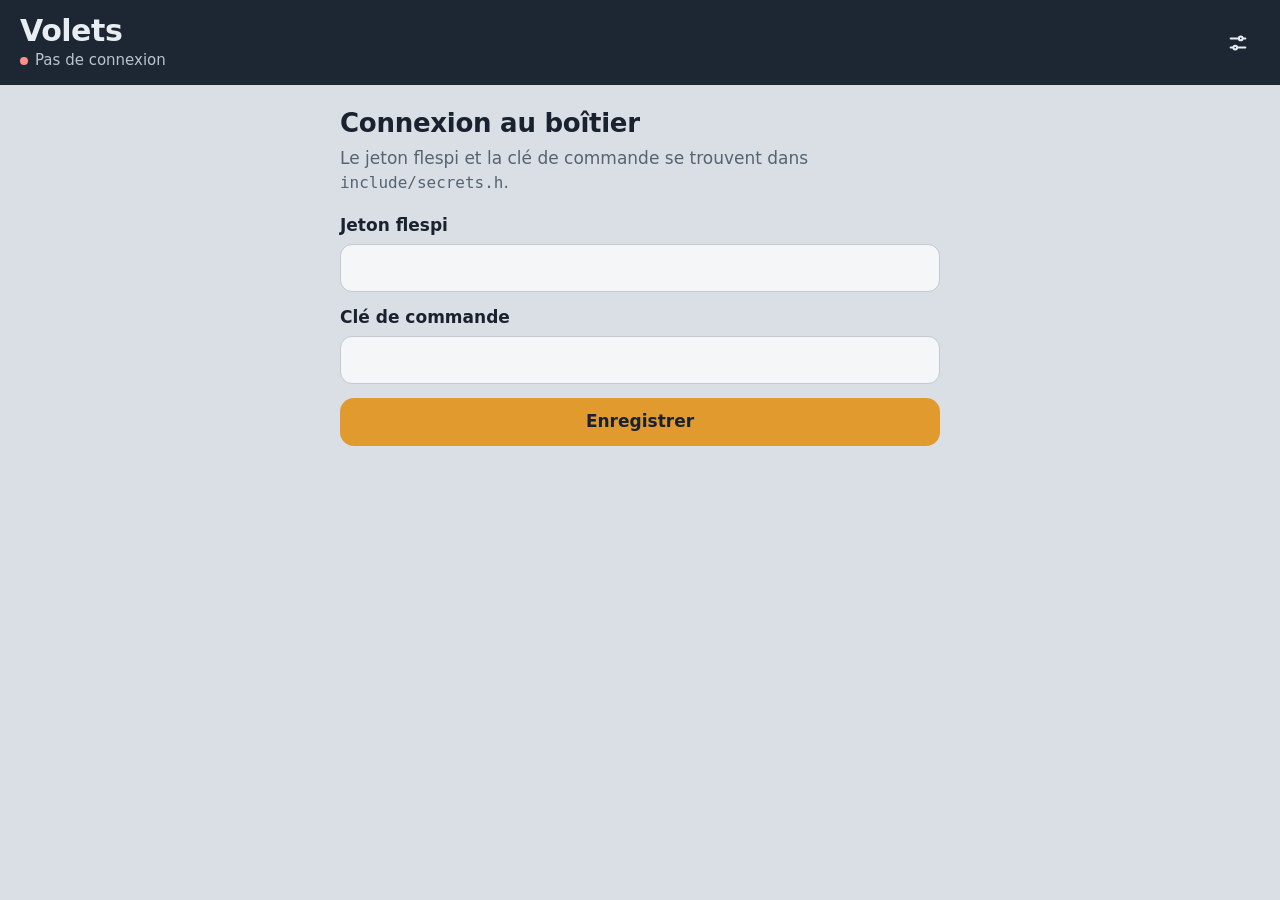
<file: webapp/index.html>
<!doctype html>
<html lang="fr">
<head>
  <meta charset="utf-8">
  <meta name="viewport" content="width=device-width, initial-scale=1, viewport-fit=cover">
  <meta http-equiv="Content-Security-Policy" content="default-src 'none'; script-src 'self'; style-src 'self'; img-src 'self'; manifest-src 'self'; worker-src 'self'; connect-src 'self' wss://mqtt.flespi.io; base-uri 'none'; form-action 'none'">
  <meta name="referrer" content="no-referrer">
  <meta name="apple-mobile-web-app-capable" content="yes">
  <meta name="mobile-web-app-capable" content="yes">
  <meta name="apple-mobile-web-app-status-bar-style" content="black-translucent">
  <meta name="apple-mobile-web-app-title" content="Volets">
  <meta name="theme-color" content="#1D2733">
  <title>Volets io</title>
  <link rel="manifest" href="manifest.json">
  <link rel="apple-touch-icon" href="icons/apple-touch-icon.png">
  <link rel="stylesheet" href="style.css">
</head>
<body>
  <header>
    <div class="masthead">
      <h1>Volets</h1>
      <p id="connection" class="status status-off" role="status">Pas de connexion</p>
    </div>
    <button id="open-settings" class="icon-button" type="button" aria-label="Réglages">
      <svg class="icon" viewBox="0 0 24 24" aria-hidden="true"><path d="M4 7h9M17 7h3M4 17h3M11 17h9M13 7a2 2 0 1 0 4 0a2 2 0 1 0-4 0M7 17a2 2 0 1 0 4 0a2 2 0 1 0-4 0"/></svg>
    </button>
  </header>

  <main>
    <section id="devices-view" hidden>
      <ul id="devices"></ul>
      <p id="empty" class="empty" hidden>Aucun volet pour l'instant. Ils apparaîtront ici dès que le boîtier sera en ligne.</p>
      <p id="drag-hint" class="hint" hidden>Faites glisser un volet pour choisir sa hauteur.</p>
    </section>

    <section id="settings-view" hidden>
      <h2>Connexion au boîtier</h2>
      <p class="lead">Le jeton flespi et la clé de commande se trouvent dans <code>include/secrets.h</code>.</p>
      <p id="settings-error" class="error" role="alert" hidden></p>
      <form id="settings-form" novalidate>
        <label>Jeton flespi
          <input id="token" type="password" autocomplete="off" autocapitalize="none" spellcheck="false" required>
        </label>
        <label>Clé de commande
          <input id="command-key" type="password" autocomplete="off" autocapitalize="none" spellcheck="false" required>
        </label>
        <button class="primary" type="submit">Enregistrer</button>
        <button id="close-settings" type="button" hidden>Fermer</button>
        <button id="logout" class="danger" type="button" hidden>Se déconnecter</button>
      </form>

      <div id="location-section" hidden>
        <h2>Position du boîtier</h2>
        <p class="lead">Sert à calculer le lever et le coucher du soleil.</p>
        <p id="location-error" class="error" role="alert" hidden></p>
        <form id="location-form" novalidate>
          <label>Latitude
            <input id="latitude" autocomplete="off" autocapitalize="none" spellcheck="false" placeholder="48.8566">
          </label>
          <label>Longitude
            <input id="longitude" autocomplete="off" autocapitalize="none" spellcheck="false" placeholder="2.3522">
          </label>
          <button id="use-position" type="button">Utiliser ma position</button>
          <button class="primary" type="submit">Enregistrer la position</button>
        </form>
      </div>
    </section>
  </main>

  <dialog id="device-dialog" aria-labelledby="device-dialog-title">
    <form id="device-form" novalidate>
      <h2 id="device-dialog-title">Réglages du volet</h2>
      <label>Nom
        <input id="device-name" maxlength="32" required>
      </label>
      <label>Pièce
        <input id="device-room" list="room-list" maxlength="32" autocomplete="off" placeholder="Aucune">
      </label>
      <datalist id="room-list"></datalist>
      <label>Temps de course (secondes)
        <input id="device-time" type="number" inputmode="numeric" min="1" max="600" step="1" required>
      </label>
      <label class="checkbox">
        <input id="device-repeat" type="checkbox">
        Réessayer si le volet ne répond pas
      </label>
      <div class="sun-rule">
        <label class="checkbox">
          <input id="device-sunrise" type="checkbox">
          Ouvrir au lever du soleil
        </label>
        <select id="device-sunrise-offset" aria-label="Décalage par rapport au lever du soleil"></select>
      </div>
      <div class="sun-rule">
        <label class="checkbox">
          <input id="device-sunset" type="checkbox">
          Fermer au coucher du soleil
        </label>
        <select id="device-sunset-offset" aria-label="Décalage par rapport au coucher du soleil"></select>
      </div>
      <p id="device-sun-hint" class="sun-hint"></p>
      <p id="device-error" class="error" role="alert" hidden></p>
      <div class="sheet-actions">
        <button id="device-cancel" type="button">Annuler</button>
        <button class="primary" type="submit">Enregistrer</button>
      </div>
    </form>
  </dialog>

  <script src="vendor/mqtt.min.js"></script>
  <script src="app.js"></script>
</body>
</html>
</file>
<file: webapp/style.css>
/*
  A façade of windows. Each shutter is drawn as aluminium slats lowered
  to its real position; the amber line is where it was asked to go.
*/
:root {
  color-scheme: light dark;
  --facade: #d9dfe4;
  --lintel: #1d2733;
  --on-lintel: #e8edf2;
  --surface: #f4f6f8;
  --frame: #eef1f4;
  --frame-edge: #b4bec8;
  --slat: #c3ccd5;
  --slat-seam: #8f9ba8;
  --rail: #66737f;
  --sky-top: #8ec3e6;
  --sky-bottom: #f7dcaa;
  --signal: #e09a2d;
  --signal-text: #8f5600;
  --on-signal: #1a2230;
  --text: #1a2230;
  --muted: #566373;
  --line: #c2cad2;
  --ok: #2b7d50;
  --warn: #8f6208;
  --error: #b5362f;
  --frame-width: 9px;
  --font: ui-rounded, "SF Pro Rounded", system-ui, -apple-system, "Segoe UI", sans-serif;
}

@media (prefers-color-scheme: dark) {
  :root {
    --facade: #141b24;
    --lintel: #0d131a;
    --surface: #1f2833;
    --frame: #27323f;
    --frame-edge: #3b4857;
    --slat: #4a5768;
    --slat-seam: #2b3542;
    --rail: #8c9bab;
    --sky-top: #213f5c;
    --sky-bottom: #7a5837;
    --signal: #f0ab3e;
    --signal-text: #f0ab3e;
    --text: #e8edf2;
    --muted: #95a3b3;
    --line: #34404d;
    --ok: #6fcf97;
    --warn: #f2c063;
    --error: #ff8f86;
  }
}

* { box-sizing: border-box; margin: 0; }
[hidden] { display: none !important; }

body {
  min-height: 100dvh;
  background: var(--facade);
  color: var(--text);
  font: 17px/1.4 var(--font);
  -webkit-font-smoothing: antialiased;
  -webkit-tap-highlight-color: transparent;
}

code { font: 0.94em/1 ui-monospace, "SF Mono", monospace; }

:focus-visible { outline: 3px solid var(--signal); outline-offset: 3px; }

.icon {
  width: 22px;
  height: 22px;
  fill: none;
  stroke: currentColor;
  stroke-width: 2.2;
  stroke-linecap: round;
  stroke-linejoin: round;
}
.icon-stop { fill: currentColor; stroke: none; }

/* The lintel: always dark, because the iOS status bar text above it is white. */
header {
  position: sticky;
  top: 0;
  z-index: 2;
  display: flex;
  align-items: center;
  gap: 12px;
  padding: calc(14px + env(safe-area-inset-top)) calc(20px + env(safe-area-inset-right)) 14px calc(20px + env(safe-area-inset-left));
  background: var(--lintel);
  color: var(--on-lintel);
}

.masthead { flex: 1; min-width: 0; }
h1 { font-size: 30px; line-height: 1.1; font-weight: 750; letter-spacing: -0.015em; }

.status {
  display: flex;
  align-items: center;
  gap: 7px;
  margin-top: 3px;
  font-size: 15px;
  color: #b9c4cf;
}
.status::before {
  content: "";
  width: 8px;
  height: 8px;
  border-radius: 50%;
  background: currentColor;
}
.status-off::before { background: #ff8f86; }
.status-offline::before { background: #f2c063; }
.status-online::before { background: #6fcf97; box-shadow: 0 0 0 3px rgb(111 207 151 / 25%); }

main {
  max-width: 640px;
  margin: 0 auto;
  padding: 24px calc(20px + env(safe-area-inset-right)) calc(28px + env(safe-area-inset-bottom)) calc(20px + env(safe-area-inset-left));
}

/* Controls */
button {
  min-height: 48px;
  min-width: 44px;
  padding: 0 16px;
  border: 1px solid var(--line);
  border-radius: 14px;
  background: var(--surface);
  color: var(--text);
  font: inherit;
  font-weight: 650;
  cursor: pointer;
  touch-action: manipulation;
}
button:disabled { opacity: 0.35; cursor: not-allowed; }
button:not(:disabled):active { background: color-mix(in srgb, var(--signal) 22%, var(--surface)); }

.icon-button {
  display: grid;
  place-items: center;
  padding: 0;
  border: 0;
  background: transparent;
  color: var(--on-lintel);
}
.icon-button:not(:disabled):active { background: rgb(255 255 255 / 12%); }

.primary { border-color: transparent; background: var(--signal); color: var(--on-signal); }
.primary:not(:disabled):active { background: color-mix(in srgb, var(--signal) 82%, #000); }
.danger { color: var(--error); }

/* The façade */
#devices {
  display: grid;
  grid-template-columns: repeat(auto-fill, minmax(148px, 1fr));
  gap: 24px 18px;
  padding: 0;
  list-style: none;
}

.device { min-width: 0; }

/* One heading per room, across the whole row of windows. */
.room-header {
  grid-column: 1 / -1;
  margin: 12px 0 -8px;
  padding-bottom: 8px;
  border-bottom: 1px solid var(--line);
  font-size: 20px;
  font-weight: 700;
  letter-spacing: -0.01em;
}
.room-header:first-child { margin-top: 0; }

.window {
  --closed: 1;
  --target: 0;
  position: relative;
  aspect-ratio: 4 / 5;
  border: 1px solid var(--frame-edge);
  border-radius: 16px;
  background: var(--frame);
  box-shadow: 0 1px 0 rgb(255 255 255 / 35%) inset, 0 10px 24px -18px rgb(10 20 30 / 60%);
  cursor: ns-resize;
  touch-action: none;
  user-select: none;
  -webkit-user-select: none;
}

/* Glass with the two leaves of a French window. */
.glass,
.shutter {
  position: absolute;
  left: var(--frame-width);
  right: var(--frame-width);
  border-radius: 7px;
}
.glass {
  top: var(--frame-width);
  bottom: var(--frame-width);
  background:
    linear-gradient(90deg, transparent calc(50% - 2px), var(--frame) calc(50% - 2px) calc(50% + 2px), transparent calc(50% + 2px)),
    linear-gradient(180deg, var(--sky-top), var(--sky-bottom));
  transition: filter 0.4s ease;
}

/* Slats are anchored to the bottom rail, so they travel with it. */
.shutter {
  top: var(--frame-width);
  height: calc((100% - 2 * var(--frame-width)) * var(--closed));
  min-height: 6px;
  border-bottom: 6px solid var(--rail);
  border-radius: 7px 7px 3px 3px;
  background: repeating-linear-gradient(0deg, var(--slat-seam) 0 2px, var(--slat) 2px 11px) left bottom;
  transition: height 0.8s cubic-bezier(0.3, 0.7, 0.2, 1);
}

.target-line {
  position: absolute;
  left: 3px;
  right: 3px;
  top: calc(var(--frame-width) + (100% - 2 * var(--frame-width)) * var(--target) - 1.5px);
  height: 3px;
  border-radius: 2px;
  background: var(--signal);
  box-shadow: 0 0 0 2px var(--frame);
  opacity: 0;
  transition: opacity 0.2s ease;
}
.has-target .target-line { opacity: 1; }

.window[aria-disabled="true"] { cursor: not-allowed; }
.window[aria-disabled="true"] .glass { filter: grayscale(0.85) brightness(0.8); }

.device-name {
  display: flex;
  align-items: center;
  gap: 6px;
  width: 100%;
  min-height: 44px;
  margin-top: 8px;
  padding: 0;
  border: 0;
  background: transparent;
  font-size: 17px;
  text-align: left;
}
.device-name:not(:disabled):active { background: transparent; opacity: 0.6; }
.device-name-text { min-width: 0; overflow: hidden; text-overflow: ellipsis; white-space: nowrap; }
.device-name .icon { flex: none; width: 16px; height: 16px; color: var(--muted); }

.device-reading {
  display: flex;
  align-items: baseline;
  gap: 6px;
  margin-top: -2px;
}
.device-position {
  font-size: 32px;
  line-height: 1;
  font-weight: 700;
  letter-spacing: -0.02em;
  font-variant-numeric: tabular-nums;
}
.device-unit { font-size: 15px; color: var(--muted); }
.is-preview .device-position { color: var(--signal-text); }

/* Up, stop and down as one wall switch. */
.device-buttons {
  display: grid;
  grid-template-columns: repeat(3, 1fr);
  margin-top: 12px;
  border: 1px solid var(--line);
  border-radius: 14px;
  background: var(--surface);
  overflow: hidden;
}
.device-buttons button {
  display: grid;
  place-items: center;
  min-width: 0;
  padding: 0;
  border: 0;
  border-radius: 0;
  background: transparent;
}
.device-buttons button + button { border-left: 1px solid var(--line); }

.device-status { min-height: 20px; margin-top: 8px; color: var(--muted); font-size: 14px; }
.device-status.ok { color: var(--ok); }
.device-status.pending { color: var(--warn); }
.device-status.error { color: var(--error); }

.empty { padding: 48px 8px; color: var(--muted); text-align: center; }
.hint { margin-top: 36px; color: var(--muted); font-size: 14px; text-align: center; }

/* Forms */
h2 { font-size: 26px; line-height: 1.15; font-weight: 750; letter-spacing: -0.01em; }
.lead { margin: 8px 0 20px; color: var(--muted); }

form { display: grid; gap: 14px; }
label { display: grid; gap: 6px; font-weight: 650; }
label.checkbox { grid-template-columns: 24px 1fr; align-items: center; gap: 10px; min-height: 44px; font-weight: 450; }

input:not([type="checkbox"]), select {
  width: 100%;
  min-height: 48px;
  padding: 10px 12px;
  border: 1px solid var(--line);
  border-radius: 12px;
  background: var(--surface);
  color: var(--text);
  /* iOS zooms into any field below 16px. */
  font: 17px/1.3 var(--font);
}
input[type="checkbox"] { width: 24px; height: 24px; accent-color: var(--signal); }

.error { color: var(--error); }

/* Device settings: a sheet that rises from the bottom. */
dialog {
  width: min(100%, 520px);
  max-width: 100%;
  margin: auto auto 0;
  padding: 24px calc(20px + env(safe-area-inset-right)) calc(20px + env(safe-area-inset-bottom)) calc(20px + env(safe-area-inset-left));
  border: 0;
  border-radius: 24px 24px 0 0;
  background: var(--surface);
  color: var(--text);
}
dialog[open] { animation: sheet-in 0.32s cubic-bezier(0.2, 0.8, 0.2, 1); }
dialog::backdrop { background: rgb(8 14 20 / 55%); }
dialog h2 { margin-bottom: 4px; font-size: 22px; }
dialog input:not([type="checkbox"]) { background: var(--facade); }

dialog select { width: auto; background: var(--facade); }
.sun-rule { display: grid; grid-template-columns: 1fr auto; align-items: center; gap: 10px; }
.sun-hint { color: var(--muted); font-size: 14px; }
#location-section { margin-top: 36px; }

.sheet-actions { display: grid; grid-template-columns: 1fr 1fr; gap: 10px; margin-top: 6px; }

@keyframes sheet-in {
  from { transform: translateY(100%); }
}

@media (min-width: 560px) {
  dialog { margin: auto; border-radius: 24px; }
}

@media (prefers-reduced-motion: reduce) {
  *, *::before, *::after { transition: none !important; animation: none !important; }
}
</file>
